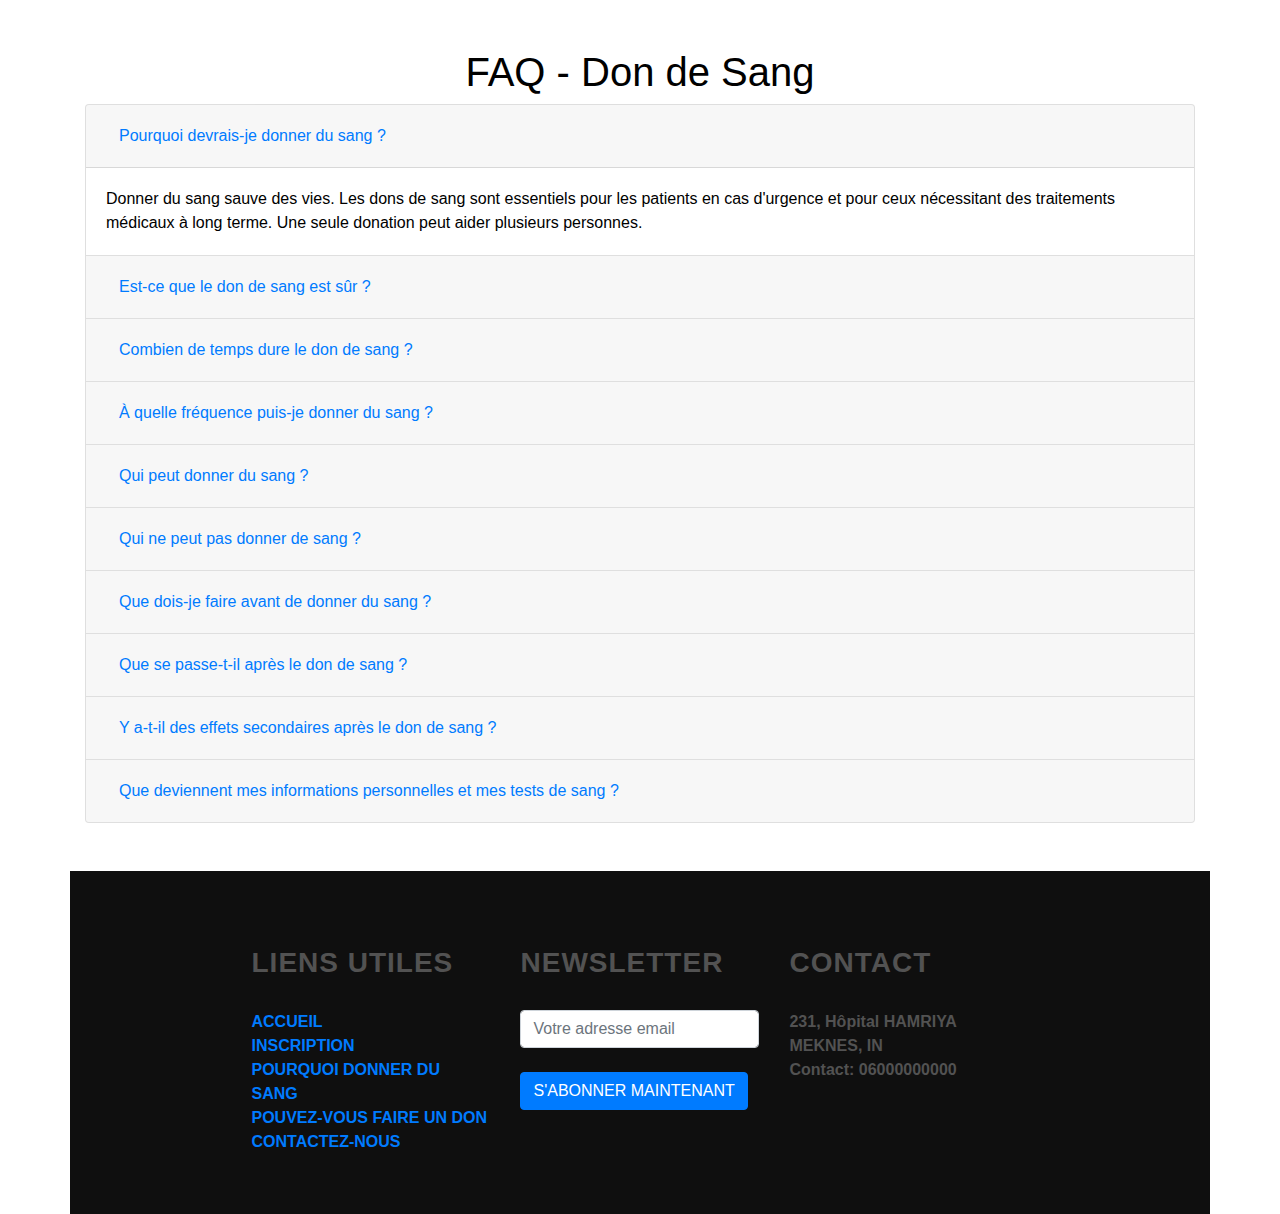
<file: FAQ.html>
<!DOCTYPE html>
<html>
<head>
    <title>FAQ - Don de Sang</title>
    <link href="https://stackpath.bootstrapcdn.com/bootstrap/4.5.2/css/bootstrap.min.css" rel="stylesheet">
    <link rel="stylesheet" href="style.css">
</head>
<body>
    <script src="https://code.jquery.com/jquery-3.5.1.slim.min.js"></script>
    <script src="https://cdn.jsdelivr.net/npm/@popperjs/core@2.9.2/dist/umd/popper.min.js"></script>
    <script src="https://stackpath.bootstrapcdn.com/bootstrap/4.5.2/js/bootstrap.min.js"></script>

    <div class="container mt-5">
        <h1 class="text-center">FAQ - Don de Sang</h1>
        <div class="accordion" id="faqAccordion">
            <div class="card">
                <div class="card-header" id="headingOne">
                    <h2 class="mb-0">
                        <button class="btn btn-link btn-block text-left" type="button" data-toggle="collapse" data-target="#collapseOne" aria-expanded="true" aria-controls="collapseOne">
                            Pourquoi devrais-je donner du sang ?
                        </button>
                    </h2>
                </div>
                <div id="collapseOne" class="collapse show" aria-labelledby="headingOne" data-parent="#faqAccordion">
                    <div class="card-body">
                        Donner du sang sauve des vies. Les dons de sang sont essentiels pour les patients en cas d'urgence et pour ceux nécessitant des traitements médicaux à long terme. Une seule donation peut aider plusieurs personnes.
                    </div>
                </div>
            </div>
            <div class="card">
                <div class="card-header" id="headingTwo">
                    <h2 class="mb-0">
                        <button class="btn btn-link btn-block text-left collapsed" type="button" data-toggle="collapse" data-target="#collapseTwo" aria-expanded="false" aria-controls="collapseTwo">
                            Est-ce que le don de sang est sûr ?
                        </button>
                    </h2>
                </div>
                <div id="collapseTwo" class="collapse" aria-labelledby="headingTwo" data-parent="#faqAccordion">
                    <div class="card-body">
                        Oui, donner du sang est sûr. Tout le matériel utilisé pour le prélèvement est stérile et à usage unique, éliminant ainsi tout risque de contamination.
                    </div>
                </div>
            </div>
            <div class="card">
                <div class="card-header" id="headingThree">
                    <h2 class="mb-0">
                        <button class="btn btn-link btn-block text-left collapsed" type="button" data-toggle="collapse" data-target="#collapseThree" aria-expanded="false" aria-controls="collapseThree">
                            Combien de temps dure le don de sang ?
                        </button>
                    </h2>
                </div>
                <div id="collapseThree" class="collapse" aria-labelledby="headingThree" data-parent="#faqAccordion">
                    <div class="card-body">
                        Le processus complet prend environ 45 à 60 minutes, y compris l'inscription, la vérification des antécédents médicaux, le prélèvement de sang et le temps de repos après le don. Le prélèvement lui-même ne prend que 10 à 15 minutes.
                    </div>
                </div>
            </div>
            <div class="card">
                <div class="card-header" id="headingFour">
                    <h2 class="mb-0">
                        <button class="btn btn-link btn-block text-left collapsed" type="button" data-toggle="collapse" data-target="#collapseFour" aria-expanded="false" aria-controls="collapseFour">
                            À quelle fréquence puis-je donner du sang ?
                        </button>
                    </h2>
                </div>
                <div id="collapseFour" class="collapse" aria-labelledby="headingFour" data-parent="#faqAccordion">
                    <div class="card-body">
                        Les hommes peuvent donner du sang toutes les 12 semaines (3 mois) et les femmes toutes les 16 semaines (4 mois). Cela permet à votre corps de se rétablir complètement entre les dons.
                    </div>
                </div>
            </div>
            <div class="card">
                <div class="card-header" id="headingFive">
                    <h2 class="mb-0">
                        <button class="btn btn-link btn-block text-left collapsed" type="button" data-toggle="collapse" data-target="#collapseFive" aria-expanded="false" aria-controls="collapseFive">
                            Qui peut donner du sang ?
                        </button>
                    </h2>
                </div>
                <div id="collapseFive" class="collapse" aria-labelledby="headingFive" data-parent="#faqAccordion">
                    <div class="card-body">
                        Vous pouvez donner du sang si vous êtes en bonne santé, âgé de 17 à 65 ans, et pesez entre 50 kg et 158 kg. Il est important d'avoir des veines appropriées pour le prélèvement et de répondre à tous les critères d'admissibilité des donneurs.
                    </div>
                </div>
            </div>
            <div class="card">
                <div class="card-header" id="headingSix">
                    <h2 class="mb-0">
                        <button class="btn btn-link btn-block text-left collapsed" type="button" data-toggle="collapse" data-target="#collapseSix" aria-expanded="false" aria-controls="collapseSix">
                            Qui ne peut pas donner de sang ?
                        </button>
                    </h2>
                </div>
                <div id="collapseSix" class="collapse" aria-labelledby="headingSix" data-parent="#faqAccordion">
                    <div class="card-body">
                        Vous ne pouvez pas donner de sang si vous avez eu certains types de cancer, des problèmes cardiaques, ou si vous avez reçu du sang après le 1er janvier 1980. D'autres restrictions s'appliquent aux personnes ayant des infections transmissibles par le sang, comme le VIH ou l'hépatite.
                    </div>
                </div>
            </div>
            <div class="card">
                <div class="card-header" id="headingSeven">
                    <h2 class="mb-0">
                        <button class="btn btn-link btn-block text-left collapsed" type="button" data-toggle="collapse" data-target="#collapseSeven" aria-expanded="false" aria-controls="collapseSeven">
                            Que dois-je faire avant de donner du sang ?
                        </button>
                    </h2>
                </div>
                <div id="collapseSeven" class="collapse" aria-labelledby="headingSeven" data-parent="#faqAccordion">
                    <div class="card-body">
                        Assurez-vous d'être bien hydraté et de manger un repas sain avant de donner du sang. Évitez les aliments gras, car ils peuvent affecter certains tests de dépistage effectués sur votre sang.
                    </div>
                </div>
            </div>
            <div class="card">
                <div class="card-header" id="headingEight">
                    <h2 class="mb-0">
                        <button class="btn btn-link btn-block text-left collapsed" type="button" data-toggle="collapse" data-target="#collapseEight" aria-expanded="false" aria-controls="collapseEight">
                            Que se passe-t-il après le don de sang ?
                        </button>
                    </h2>
                </div>
                <div id="collapseEight" class="collapse" aria-labelledby="headingEight" data-parent="#faqAccordion">
                    <div class="card-body">
                        Après le don, vous devrez vous reposer quelques minutes et boire des liquides pour aider votre corps à récupérer. Vous recevrez également une collation. Évitez les activités physiques intenses pour le reste de la journée.
                    </div>
                </div>
            </div>
            <div class="card">
                <div class="card-header" id="headingNine">
                    <h2 class="mb-0">
                        <button class="btn btn-link btn-block text-left collapsed" type="button" data-toggle="collapse" data-target="#collapseNine" aria-expanded="false" aria-controls="collapseNine">
                            Y a-t-il des effets secondaires après le don de sang ?
                        </button>
                    </h2>
                </div>
                <div id="collapseNine" class="collapse" aria-labelledby="headingNine" data-parent="#faqAccordion">
                    <div class="card-body">
                        La plupart des gens se sentent bien après le don de sang. Cependant, certains peuvent ressentir une légère fatigue ou des étourdissements. Buvez beaucoup de liquides et reposez-vous si nécessaire.
                    </div>
                </div>
            </div>
            <div class="card">
                <div class="card-header" id="headingTen">
                    <h2 class="mb-0">
                        <button class="btn btn-link btn-block text-left collapsed" type="button" data-toggle="collapse" data-target="#collapseTen" aria-expanded="false" aria-controls="collapseTen">
                            Que deviennent mes informations personnelles et mes tests de sang ?
                        </button>
                    </h2>
                </div>
                <div id="collapseTen" class="collapse" aria-labelledby="headingTen" data-parent="#faqAccordion">
                    <div class="card-body">
                        Toutes les informations personnelles et les résultats des tests de votre sang sont confidentiels et protégés. Ils sont utilisés uniquement pour garantir la sécurité de votre sang pour les receveurs.
                    </div>
                </div>
            </div>
        </div>
    </div>

    <section class="bottom mt-5">
        <div class="container">
            <div class="row footer">
                <div class="col-md-4">
                    <h3>LIENS UTILES</h3>
                    <a href="aboutichou.html">ACCUEIL</a><br>
                    <a href="reg.html">INSCRIPTION</a><br>
                    <a href="POURQUOI.html">POURQUOI DONNER DU SANG</a><br>
                    <a href="POUVEZVOUSDONNER.html">POUVEZ-VOUS FAIRE UN DON</a><br>
                    <a href="contact.html">CONTACTEZ-NOUS</a>
                </div>
                <div class="col-md-4">
                    <h3>NEWSLETTER</h3>
                    <form>
                        <input type="email" class="form-control" placeholder="Votre adresse email" required><br>
                        <button type="submit" class="btn btn-primary">S'ABONNER MAINTENANT</button>
                    </form>
                </div>
                <div class="col-md-4">
                    <h3>CONTACT</h3>
                    <p>231, Hôpital HAMRIYA<br>MEKNES, IN<br>Contact: 06000000000</p>
                </div>
            </div>
        </div>
    </section>
</body>
</html>
</file>
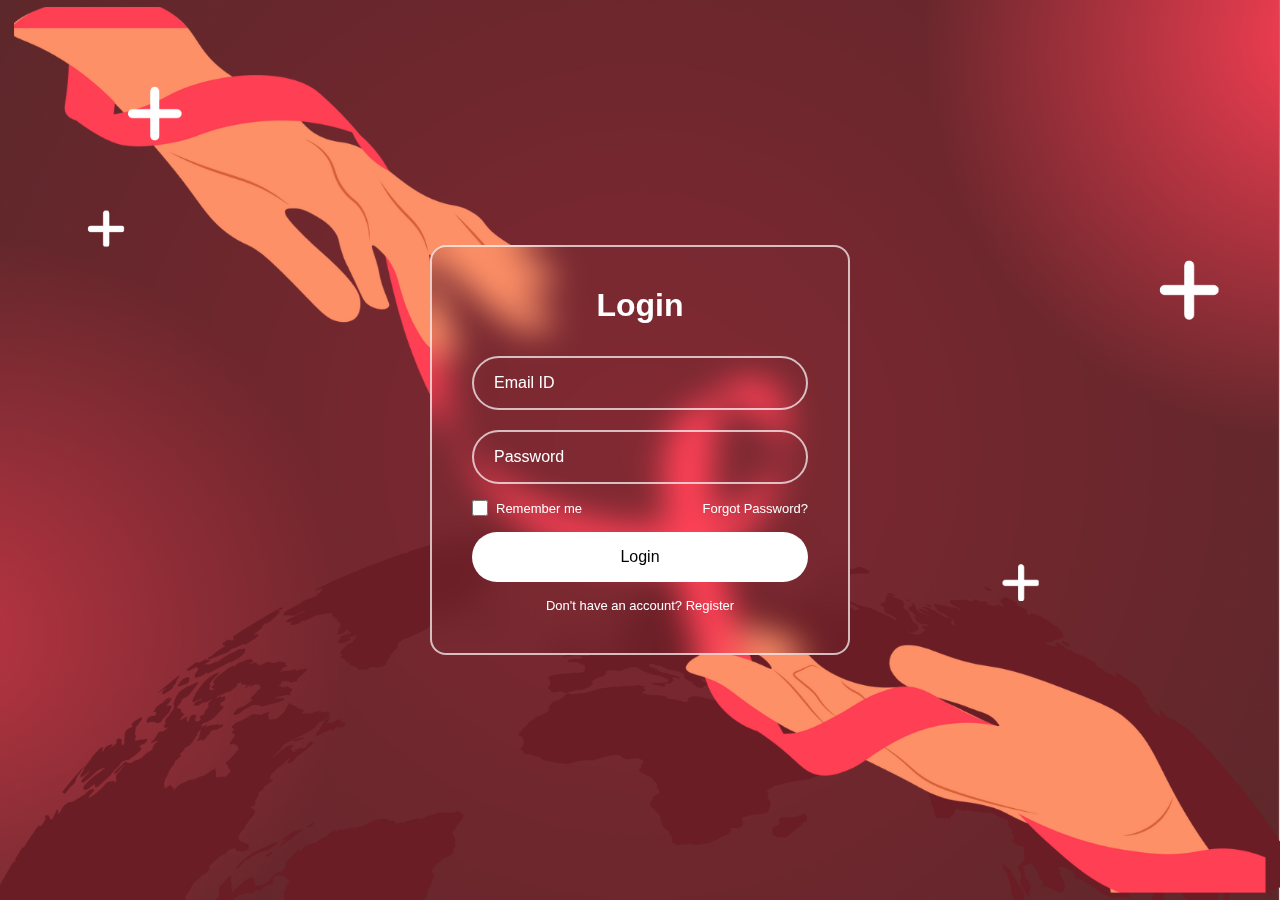
<file: login.html>
<!DOCTYPE html>
   <html lang="en">
   <head>
      <meta charset="UTF-8">
      
      
    <link rel="stylesheet" href="./CSS/LoginCss.css">

      <title>Login form - Bedimcode</title>
   </head>
   <body>
      <div class="login">
         <img src="./images/iM12.png" alt="image" class="login__bg">

         <form action="" class="login__form">
            <h1 class="login__title">Login</h1>

            <div class="login__inputs">
               <div class="login__box">
                  <input type="email" placeholder="Email ID" required class="login__input">
                  <i class="ri-mail-fill"></i>
               </div>

               <div class="login__box">
                  <input type="password" placeholder="Password" required class="login__input">
                  <i class="ri-lock-2-fill"></i>
               </div>
            </div>

            <div class="login__check">
               <div class="login__check-box">
                  <input type="checkbox" class="login__check-input" id="user-check">
                  <label for="user-check" class="login__check-label">Remember me</label>
               </div>

               <a href="#" class="login__forgot">Forgot Password?</a>
            </div>

            <button type="submit" class="login__button">Login</button>

            <div class="login__register">
               Don't have an account? <a href="registre.html">Register</a>
            </div>
         </form>
      </div>
   </body>
</html>
</file>
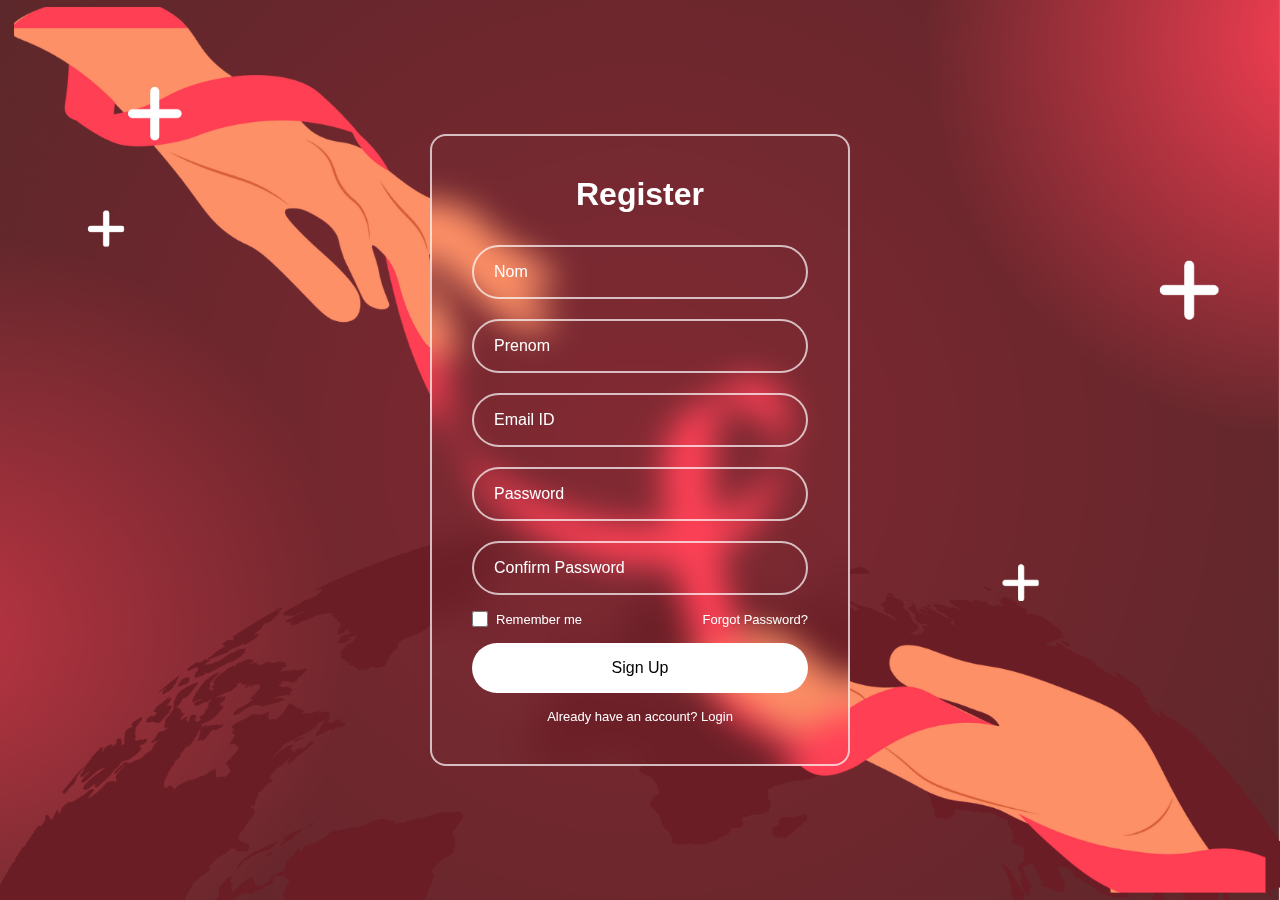
<file: registre.html>
<!DOCTYPE html>
<html lang="en">
<head>
    <meta charset="UTF-8">
    <link rel="stylesheet" href="./CSS/RegestreCss.css">
    <title>Login form - Bedimcode</title>
</head>
<body>
    <div class="login">
        <img src="./images/iM12.png" alt="image" class="login__bg">

        <form action="regestre.php" method="POST" class="login__form">
            <h1 class="login__title">Register</h1>

            <div class="login__inputs">
                <div class="login__box">
                    <input type="text" name="nom" placeholder="Nom" required class="login__input">
                </div>
                <div class="login__box">
                    <input type="text" name="prenom" placeholder="Prenom" required class="login__input">
                </div>
                <div class="login__box">
                    <input type="email" name="email" placeholder="Email ID" required class="login__input">
                </div>
                <div class="login__box">
                    <input type="password" name="password" placeholder="Password" required class="login__input">
                </div>
                <div class="login__box">
                    <input type="password" name="confirm_password" placeholder="Confirm Password" required class="login__input">
                </div>
            </div>

            <div class="login__check">
                <div class="login__check-box">
                    <input type="checkbox" class="login__check-input" id="user-check">
                    <label for="user-check" class="login__check-label">Remember me</label>
                </div>
                <a href="#" class="login__forgot">Forgot Password?</a>
            </div>

            <button type="submit" class="login__button">Sign Up</button>

            <div class="login__register">
                Already have an account? <a href="login.html">Login</a>
            </div>
        </form>
    </div>
</body>
</html>
</file>
<file: style.css>
*{
  margin: 0;
  padding: 0;
  font-family: 'Poppins', sans-serif;
}
.header{
  min-height: 100vh;
  width: 100%;
 /* background-color: #1A1A1D;*/
  background-image: url("./images/bg-02.jpg");
  background-image: radial-gradient(rgba(238, 235, 235, 0), rgb(48, 42, 42)), url(bg-02.jpg); 
  background-size: cover;
  background-position: center;
}

nav{
  display: flex;
  padding: 2% 3%;
  justify-content: space-between;
  align-items: center;
  
}
nav img{
  width: 180px;

}
.nav-links{
  flex: 1;
  text-align: right;
 
  
}
.nav-links ul li{
  list-style: none;
  display: inline-block;
  padding: 8px 12px;
  position: relative;
 
}
.nav-links ul li a{
  color: #ffffff;
  text-decoration: none;
  font-size: 10px;
  font-family:opensans-bold , sans-serif;
  text-transform: uppercase;
  letter-spacing: 2.5px;
  transition: color .2s ease-in-out;
}

.nav-links a:hover {
 color: rgb(255, 123, 0);
}

.nav-links ul li::after{
  content: '';
  width: 20%;
  height: 6px;
  background: #ffffff;
  display: block;
  border: #dfd8d8;
  margin: auto;
  transition: 0.5s;
}
.nav-links ul li:hover::after{
  width: 80%;
}

.friend{
  position: relative;
}
.friend h1{
  font-size: 70px;
  color: #ff004c;
  text-align: center;
  position: relative;
  top: 5%;
  margin-top: 25px;
}
.finfo{
  position: absolute;
  top: 36%;
  left: 12%;
}
.finfo h1{
  color: #ff004c;
  font-size: 40px;
}
.finfo p{
  color: #fff;
  margin-right: 990px;
  font-size: 22px;
}

.footer{
  width: auto;
  padding:75px 15% 60px;
  background: #0F0F0F;
  color: #525252;
  display: flex;
}
.footer div{
  text-align: left;
  font-weight: bolder;
}
.col-2{
  flex-grow:2;
  padding-left: 8cm;
}
.footer div h3{
  font-weight: bolder;
  margin-bottom: 30px;
  letter-spacing: 1px;
}
.col-1 a{
  display:block;
  text-decoration: none;
  color: #525252;
  margin-bottom: 10px;
  font-weight: bolder;
}
.col-2 form input {
  width: 400px;
  height: 45px;
  border-radius: 4px;
  text-align: center;
  margin-top: 20px;
  margin-bottom: 40px;
  outline: none;
  border: 3px solid #525252;
  background-color: #373233;
  color: white;
  font-weight: bolder;
}
.col-2 form button{
  background: transparent;
  border: 2px solid #525252;
  color: #525252;
  border-radius: 30px;
  padding: 10px 30px;
  font-size: 15px;
  cursor: pointer;
  font-weight: bolder;
}

.header1{
  min-height: 150px;
  width: 100%;
  background-color: #ffffff;
  background-size: cover;
  background-position: center;
}
.nav-links1{
  flex: 1;
  text-align: right;

}
.nav-links1 ul li{
  list-style: none;
  display: inline-block;
  padding: 8px 12px;
  position: relative;
}
.nav-links1 ul li a{
  color: #3a3636;
  text-decoration:none;
  font-size: 15px;
  font-weight: bold;
  letter-spacing: 0.2em;

}

.nav-links1 a:hover {
  color: rgb(23, 157, 161);
}
.nav-links1 ul li::after{
  content: '';
  width: 0%;
  height: 2px;
  background: #4E4E50;
  display: block;
  margin: auto;
  transition: 0.5s;
}
.nav-links1 ul li:hover::after{
  width: 80%;
}

.atprocess{
  padding-left: 55px;
  padding-right: 500px;
  padding-top: 50px;
  color: #182628;
  padding-bottom: 50px;
  background-color: #dfd8d8;
  position: relative;
}
.atprocess h2{
  font-size: 40px;
  line-height: 70px;
  font-weight: 600;
}
.atprocess ul{
  padding-left: 60px;
  font-size: 17px;
  line-height: 35px;
  font-weight: bolder;
}
.atprocess p{
  padding-left: 20px;
  line-height: 35px;
  font-weight: 400;
}
.atprocess h3{
  line-height: 70px;
}
.dnprocess{
  text-align: center;
  padding-top: 3px;
  padding-bottom: 20px;
  color: #494244;
  background-color: #ff2020fa;
}
.dnprocess h1{
  font-size: 70px;
  font-weight: bolder;
}
.dnprocess p{
  font-size: 25px;
  font-weight: 200;
  padding-bottom: 50px;
}
:root {
  font-size: 16px;
  font-family: 'Open Sans';
  --text-primary: #b6b6b6;
  --text-secondary: #ececec;
  --bg-primary: #23232e;
  --bg-secondary: #141418;
  --transition-speed: 600ms;
}

body {
  color: black;
  background-color: white;
  margin: 0;
  padding: 0;
}

body::-webkit-scrollbar {
  width: 0.25rem;
}

body::-webkit-scrollbar-track {
  background: #1e1e24;
}

body::-webkit-scrollbar-thumb {
  background: #6649b8;
}

main {
  margin-left: 5rem;
  padding: 1rem;
}

.navbar {
  position: fixed;
  background-color: var(--bg-primary);
  transition: width 600ms ease;
  overflow: scroll;
}

.navbar-nav {
  list-style: none;
  padding: 0;
  margin: 0;
  display: flex;
  flex-direction: column;
  align-items: center;
  height: 100%;
}

.nav-item {
  width: 100%;
}

.nav-item:last-child {
  margin-top: auto;
}

.nav-link {
  display: flex;
  align-items: center;
  height: 5rem;
  color: var(--text-primary);
  text-decoration: none;
  filter: grayscale(100%) opacity(0.7);
  transition: var(--transition-speed);
}

.nav-link:hover {
  filter: grayscale(0%) opacity(1);
  background: var(--bg-secondary);
  color: var(--text-secondary);
}

.link-text {
  display: none;
  margin-left: 1rem;
}

.nav-link svg {
  width: 2rem;
  min-width: 2rem;
  margin: 0 1.5rem;
}

.fa-primary {
  color: #ff7eee;
}

.fa-secondary {
  color: #df49a6;
}

.fa-primary,
.fa-secondary {
  transition: var(--transition-speed);
}

.logo {
  font-weight: bold;
  text-transform: uppercase;
  margin-bottom: 1rem;
  text-align: center;
  color: var(--text-secondary);
  background: var(--bg-secondary);
  font-size: 1.5rem;
  letter-spacing: 0.3ch;
  width: 100%;
}

.logo svg {
  transform: rotate(0deg);
  transition: var(--transition-speed);
}

.logo-text
{
  display: inline;
  position: absolute;
  left: -999px;
  transition: var(--transition-speed);
}

.navbar:hover .logo svg {
  transform: rotate(-180deg);
}

/* Small screens */
@media only screen and (max-width: 600px) {
  .navbar {
    bottom: 0;
    width: 100vw;
    height: 5rem;
  }

  .logo {
    display: none;
  }

  .navbar-nav {
    flex-direction: row;
  }

  .nav-link {
    justify-content: center;
  }

  main {
    margin: 0;
  }
}

/* Large screens */
@media only screen and (min-width: 600px) {
  .navbar {
    top: 0;
    width: 5rem;
    height: 100vh;
  }

  .navbar:hover {
    width: 16rem;
  }

  .navbar:hover .link-text {
    display: inline;
  }

  .navbar:hover .logo svg
  {
    margin-left: 11rem;
  }

  .navbar:hover .logo-text
  {
    left: 0px;
  }
}

.dark {
  --text-primary: #b6b6b6;
  --text-secondary: #ececec;
  --bg-primary: #23232e;
  --bg-secondary: #141418;
}

.light {
  --text-primary: #1f1f1f;
  --text-secondary: #000000;
  --bg-primary: #ffffff;
  --bg-secondary: #e4e4e4;
}

.solar {
  --text-primary: #576e75;
  --text-secondary: #35535c;
  --bg-primary: #fdf6e3;
  --bg-secondary: #f5e5b8;
}

.theme-icon {
  display: none;
}

.dark #darkIcon {
  display: block;
}

.light #lightIcon {
  display: block;
}

.solar #solarIcon {
  display: block;
}
</file>
<file: CSS/LoginCss.css>
/*=============== VARIABLES CSS ===============*/
:root {
  /*========== Colors ==========*/
  /*Color mode HSL(hue, saturation, lightness)*/
  --white-color: hsl(0, 0%, 100%);
  --black-color: hsl(0, 0%, 0%);

  /*========== Font and typography ==========*/
  /*.5rem = 8px | 1rem = 16px ...*/
  --body-font: "Poppins", sans-serif;
  --h1-font-size: 2rem;
  --normal-font-size: 1rem;
  --small-font-size: .813rem;
}

/*=============== BASE ===============*/
* {
  box-sizing: border-box;
  padding: 0;
  margin: 0;
}

body,
input,
button {
  font-family: var(--body-font);
  font-size: var(--normal-font-size);

  background-color: #fce4d6;
}

a {
  text-decoration: none;
}

img {
  display: block;
  max-width: 100%;
  height: auto;
}

/*=============== LOGIN ===============*/
.login {
  position: relative;
  height: 100vh;
  display: grid;
  align-items: center;
}

.login__bg {
  position: absolute;
  width: 100%;
  height: 100%;
  object-fit: cover;
  object-position: center;
}

.login__form {
  position: relative;
  margin-inline: 1.5rem;
  background-color: hsla(0, 0%, 100%, .01);
  border: 2px solid hsla(0, 0%, 100%, .7);
  padding: 2.5rem 1rem;
  color: var(--white-color);
  border-radius: 1rem;
  backdrop-filter: blur(16px);
}

.login__title {
  text-align: center;
  font-size: var(--h1-font-size);
  margin-bottom: 1.25rem;
}

.login__inputs, 
.login__box {
  display: grid;
}

.login__inputs {
  row-gap: 1.25rem;
  margin-bottom: 1rem;
}

.login__box {
  grid-template-columns: 1fr max-content;
  column-gap: .75rem;
  align-items: center;
  border: 2px solid hsla(0, 0%, 100%, .7);
  padding-inline: 1.25rem;
  border-radius: 4rem;
}

.login__input, 
.login__button {
  border: none;
  outline: none;
}

.login__input {
  width: 100%;
  background: none;
  color: var(--white-color);
  padding-block: 1rem;
}

.login__input::placeholder {
  color: var(--white-color);
}

.login__box i {
  font-size: 1.25rem;
}

.login__check, 
.login__check-box {
  display: flex;
  justify-content: space-between;
  align-items: center;
}

.login__check {
  margin-bottom: 1rem;
  font-size: var(--small-font-size);
}

.login__check-box {
  column-gap: .5rem;
}

.login__check-input {
  width: 1rem;
  height: 1rem;
  accent-color: var(--white-color);
}

.login__forgot {
  color: var(--white-color);
}

.login__forgot:hover {
  text-decoration: underline;
}

.login__button {
  width: 100%;
  padding: 1rem;
  margin-bottom: 1rem;
  background-color: var(--white-color);
  border-radius: 4rem;
  color: var(--black-color);
  font-weight: 500;
  cursor: pointer;
}

.login__register {
  font-size: var(--small-font-size);
  text-align: center;
}

.login__register a {
  color: var(--white-color);
  font-weight: 500;
}

.login__register a:hover {
  text-decoration: underline;
}

/*=============== BREAKPOINTS ===============*/
/* For medium devices */
@media screen and (min-width: 576px) {
  .login {
    justify-content: center;
  }
  .login__form {
    width: 420px;
    padding-inline: 2.5rem;
  }
  .login__title {
    margin-bottom: 2rem;
  }
}
</file>
<file: CSS/RegestreCss.css>
/*=============== VARIABLES CSS ===============*/
:root {
  /*========== Colors ==========*/
  /*Color mode HSL(hue, saturation, lightness)*/
  --white-color: hsl(0, 0%, 100%);
  --black-color: hsl(0, 0%, 0%);

  /*========== Font and typography ==========*/
  --body-font: "Poppins", sans-serif;
  --h1-font-size: 2rem;
  --normal-font-size: 1rem;
  --small-font-size: .813rem;
}

/*=============== BASE ===============*/
* {
  box-sizing: border-box;
  padding: 0;
  margin: 0;
}

body,
input,
button {
  font-family: var(--body-font);
  font-size: var(--normal-font-size);
}

a {
  text-decoration: none;
}

img {
  display: block;
  max-width: 100%;
  height: auto;
}

/*=============== LOGIN ===============*/
.login {
  position: relative;
  height: 100vh;
  display: grid;
  align-items: center;
}

.login__bg {
  position: absolute;
  width: 100%;
  height: 100%;
  object-fit: cover;
  object-position: center;
}

.login__form {
  position: relative;
  margin-inline: 1.5rem;
  background-color: hsla(0, 0%, 100%, .01);
  border: 2px solid hsla(0, 0%, 100%, .7);
  padding: 2.5rem 1rem;
  color: var(--white-color);
  border-radius: 1rem;
  backdrop-filter: blur(16px);
}

.login__title {
  text-align: center;
  font-size: var(--h1-font-size);
  margin-bottom: 1.25rem;
}

.login__inputs, 
.login__box {
  display: grid;
}

.login__inputs {
  row-gap: 1.25rem;
  margin-bottom: 1rem;
}

.login__box {
  grid-template-columns: 1fr max-content;
  column-gap: .75rem;
  align-items: center;
  border: 2px solid hsla(0, 0%, 100%, .7);
  padding-inline: 1.25rem;
  border-radius: 4rem;
}

.login__input, 
.login__button {
  border: none;
  outline: none;
}

.login__input {
  width: 100%;
  background: none;
  color: var(--white-color);
  padding-block: 1rem;
}

.login__input::placeholder {
  color: var(--white-color);
}

.login__box i {
  font-size: 1.25rem;
}

.login__check, 
.login__check-box {
  display: flex;
  justify-content: space-between;
  align-items: center;
}

.login__check {
  margin-bottom: 1rem;
  font-size: var(--small-font-size);
}

.login__check-box {
  column-gap: .5rem;
}

.login__check-input {
  width: 1rem;
  height: 1rem;
  accent-color: var(--white-color);
}

.login__forgot {
  color: var(--white-color);
}

.login__forgot:hover {
  text-decoration: underline;
}

.login__button {
  width: 100%;
  padding: 1rem;
  margin-bottom: 1rem;
  background-color: var(--white-color);
  border-radius: 4rem;
  color: var(--black-color);
  font-weight: 500;
  cursor: pointer;
}

.login__register {
  font-size: var(--small-font-size);
  text-align: center;
}

.login__register a {
  color: var(--white-color);
  font-weight: 500;
}

.login__register a:hover {
  text-decoration: underline;
}

/*=============== BREAKPOINTS ===============*/
/* For medium devices */
@media screen and (min-width: 576px) {
  .login {
      justify-content: center;
  }
  .login__form {
      width: 420px;
      padding-inline: 2.5rem;
  }
  .login__title {
      margin-bottom: 2rem;
  }
}
</file>
